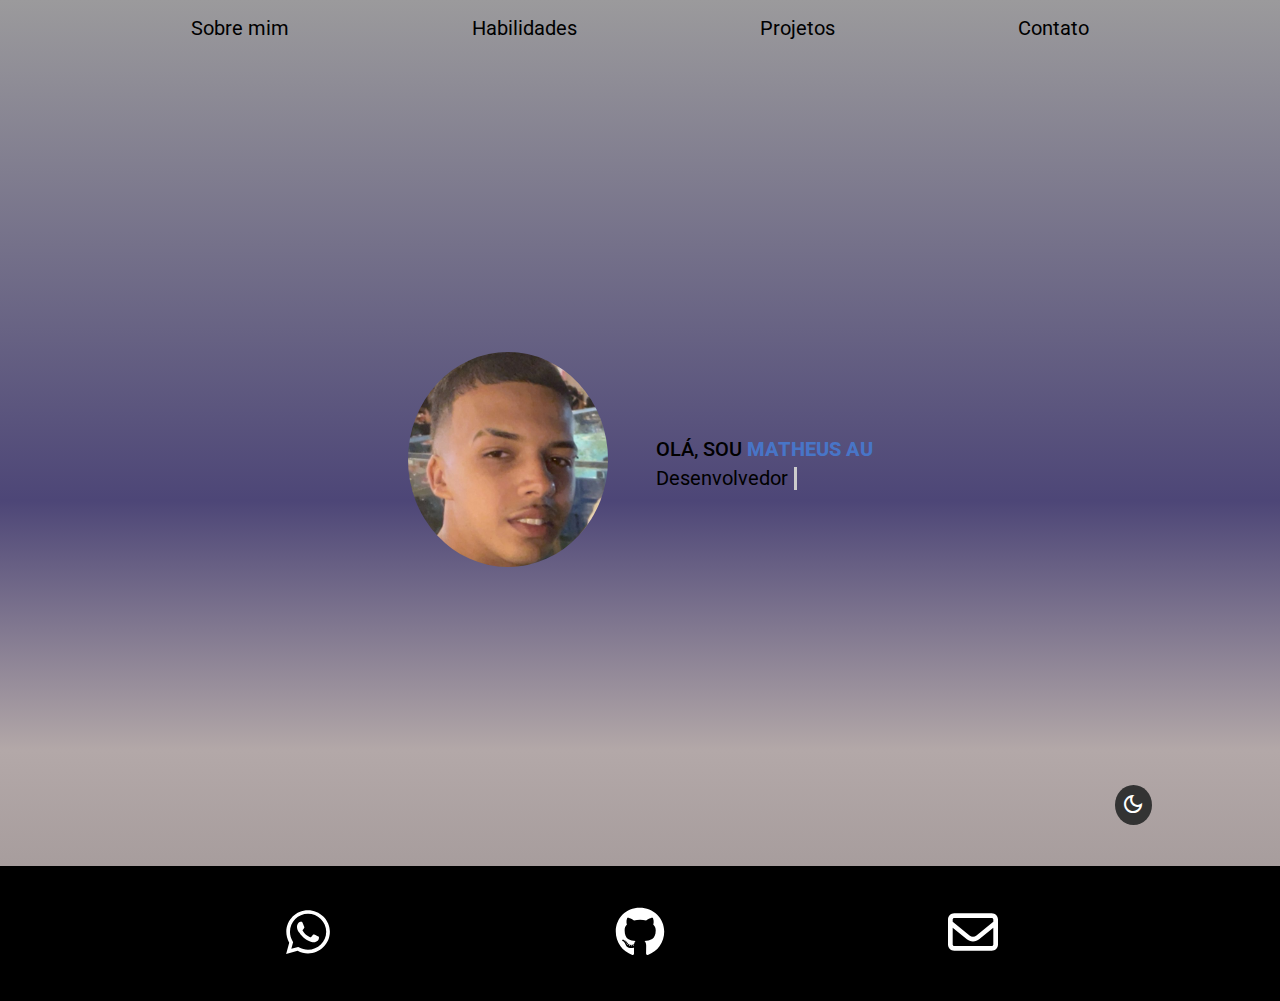
<file: index.html>
<!DOCTYPE html>
<html lang="en">

<head>
    <meta charset="UTF-8">
    <meta name="viewport" content="width=device-width, initial-scale=1.0">
    <link rel="stylesheet" href="css/main.css">
    <link rel="stylesheet" href="css/index.css">
    <link rel="stylesheet"
        href="https://fonts.googleapis.com/css2?family=Material+Symbols+Outlined:opsz,wght,FILL,GRAD@24,400,0,0" />
    <title>Página Inicial</title>
</head>

<body>
    <header>
        <ul>
            <li><a href="sobreMim.html">Sobre mim</a></li>
            <li><a href="habilidades.html">Habilidades</a></li>
            <li><a href="projetos.html">Projetos</a></li>
            <li><a href="contato.html">Contato</a></li>
        </ul>
    </header>
    <main>
        <div>
            <div id="div-imagem">
                <img src="imagens/matheus.jpg">
            </div>
            <div>
                <h1>OLÁ, SOU <span id="typing">MATHEUS AUGUSTO</span></h1>
                <h2>Desenvolvedor <span id="texto-digitar-2"></span><span id="cursor">&nbsp</span></h2>
            </div>
        </div>
        <button onclick="DarkMode()" id="dark-button">
            <span class="material-symbols-outlined" id="Dark-Span">
                dark_mode
            </span>
        </button>
    </main>
    <footer>
        <ul>
            <li>
                <a href="https://api.whatsapp.com/send?phone=5531982397628">
                    <svg xmlns="http://www.w3.org/2000/svg"
                        viewBox="0 0 448 512"><!--!Font Awesome Free 6.6.0 by @fontawesome - https://fontawesome.com License - https://fontawesome.com/license/free Copyright 2024 Fonticons, Inc.-->
                        <path
                            d="M380.9 97.1C339 55.1 283.2 32 223.9 32c-122.4 0-222 99.6-222 222 0 39.1 10.2 77.3 29.6 111L0 480l117.7-30.9c32.4 17.7 68.9 27 106.1 27h.1c122.3 0 224.1-99.6 224.1-222 0-59.3-25.2-115-67.1-157zm-157 341.6c-33.2 0-65.7-8.9-94-25.7l-6.7-4-69.8 18.3L72 359.2l-4.4-7c-18.5-29.4-28.2-63.3-28.2-98.2 0-101.7 82.8-184.5 184.6-184.5 49.3 0 95.6 19.2 130.4 54.1 34.8 34.9 56.2 81.2 56.1 130.5 0 101.8-84.9 184.6-186.6 184.6zm101.2-138.2c-5.5-2.8-32.8-16.2-37.9-18-5.1-1.9-8.8-2.8-12.5 2.8-3.7 5.6-14.3 18-17.6 21.8-3.2 3.7-6.5 4.2-12 1.4-32.6-16.3-54-29.1-75.5-66-5.7-9.8 5.7-9.1 16.3-30.3 1.8-3.7 .9-6.9-.5-9.7-1.4-2.8-12.5-30.1-17.1-41.2-4.5-10.8-9.1-9.3-12.5-9.5-3.2-.2-6.9-.2-10.6-.2-3.7 0-9.7 1.4-14.8 6.9-5.1 5.6-19.4 19-19.4 46.3 0 27.3 19.9 53.7 22.6 57.4 2.8 3.7 39.1 59.7 94.8 83.8 35.2 15.2 49 16.5 66.6 13.9 10.7-1.6 32.8-13.4 37.4-26.4 4.6-13 4.6-24.1 3.2-26.4-1.3-2.5-5-3.9-10.5-6.6z" />
                    </svg>
                </a>
            </li>
            <li>
                <a href="https://github.com/miquelao7">
                    <svg xmlns="http://www.w3.org/2000/svg"
                        viewBox="0 0 496 512"><!--!Font Awesome Free 6.6.0 by @fontawesome - https://fontawesome.com License - https://fontawesome.com/license/free Copyright 2024 Fonticons, Inc.-->
                        <path
                            d="M165.9 397.4c0 2-2.3 3.6-5.2 3.6-3.3 .3-5.6-1.3-5.6-3.6 0-2 2.3-3.6 5.2-3.6 3-.3 5.6 1.3 5.6 3.6zm-31.1-4.5c-.7 2 1.3 4.3 4.3 4.9 2.6 1 5.6 0 6.2-2s-1.3-4.3-4.3-5.2c-2.6-.7-5.5 .3-6.2 2.3zm44.2-1.7c-2.9 .7-4.9 2.6-4.6 4.9 .3 2 2.9 3.3 5.9 2.6 2.9-.7 4.9-2.6 4.6-4.6-.3-1.9-3-3.2-5.9-2.9zM244.8 8C106.1 8 0 113.3 0 252c0 110.9 69.8 205.8 169.5 239.2 12.8 2.3 17.3-5.6 17.3-12.1 0-6.2-.3-40.4-.3-61.4 0 0-70 15-84.7-29.8 0 0-11.4-29.1-27.8-36.6 0 0-22.9-15.7 1.6-15.4 0 0 24.9 2 38.6 25.8 21.9 38.6 58.6 27.5 72.9 20.9 2.3-16 8.8-27.1 16-33.7-55.9-6.2-112.3-14.3-112.3-110.5 0-27.5 7.6-41.3 23.6-58.9-2.6-6.5-11.1-33.3 2.6-67.9 20.9-6.5 69 27 69 27 20-5.6 41.5-8.5 62.8-8.5s42.8 2.9 62.8 8.5c0 0 48.1-33.6 69-27 13.7 34.7 5.2 61.4 2.6 67.9 16 17.7 25.8 31.5 25.8 58.9 0 96.5-58.9 104.2-114.8 110.5 9.2 7.9 17 22.9 17 46.4 0 33.7-.3 75.4-.3 83.6 0 6.5 4.6 14.4 17.3 12.1C428.2 457.8 496 362.9 496 252 496 113.3 383.5 8 244.8 8zM97.2 352.9c-1.3 1-1 3.3 .7 5.2 1.6 1.6 3.9 2.3 5.2 1 1.3-1 1-3.3-.7-5.2-1.6-1.6-3.9-2.3-5.2-1zm-10.8-8.1c-.7 1.3 .3 2.9 2.3 3.9 1.6 1 3.6 .7 4.3-.7 .7-1.3-.3-2.9-2.3-3.9-2-.6-3.6-.3-4.3 .7zm32.4 35.6c-1.6 1.3-1 4.3 1.3 6.2 2.3 2.3 5.2 2.6 6.5 1 1.3-1.3 .7-4.3-1.3-6.2-2.2-2.3-5.2-2.6-6.5-1zm-11.4-14.7c-1.6 1-1.6 3.6 0 5.9 1.6 2.3 4.3 3.3 5.6 2.3 1.6-1.3 1.6-3.9 0-6.2-1.4-2.3-4-3.3-5.6-2z" />
                    </svg>
                </a>
            </li>
            <li>
                <a href="mailto:matheusamalves@icloud.com">
                    <svg xmlns="http://www.w3.org/2000/svg"
                        viewBox="0 0 512 512"><!--!Font Awesome Free 6.6.0 by @fontawesome - https://fontawesome.com License - https://fontawesome.com/license/free Copyright 2024 Fonticons, Inc.-->
                        <path
                            d="M64 112c-8.8 0-16 7.2-16 16l0 22.1L220.5 291.7c20.7 17 50.4 17 71.1 0L464 150.1l0-22.1c0-8.8-7.2-16-16-16L64 112zM48 212.2L48 384c0 8.8 7.2 16 16 16l384 0c8.8 0 16-7.2 16-16l0-171.8L322 328.8c-38.4 31.5-93.7 31.5-132 0L48 212.2zM0 128C0 92.7 28.7 64 64 64l384 0c35.3 0 64 28.7 64 64l0 256c0 35.3-28.7 64-64 64L64 448c-35.3 0-64-28.7-64-64L0 128z" />
                    </svg>
                </a>
            </li>
        </ul>
    </footer>
    <script src="script.js"></script>
</body>

</html>
</file>
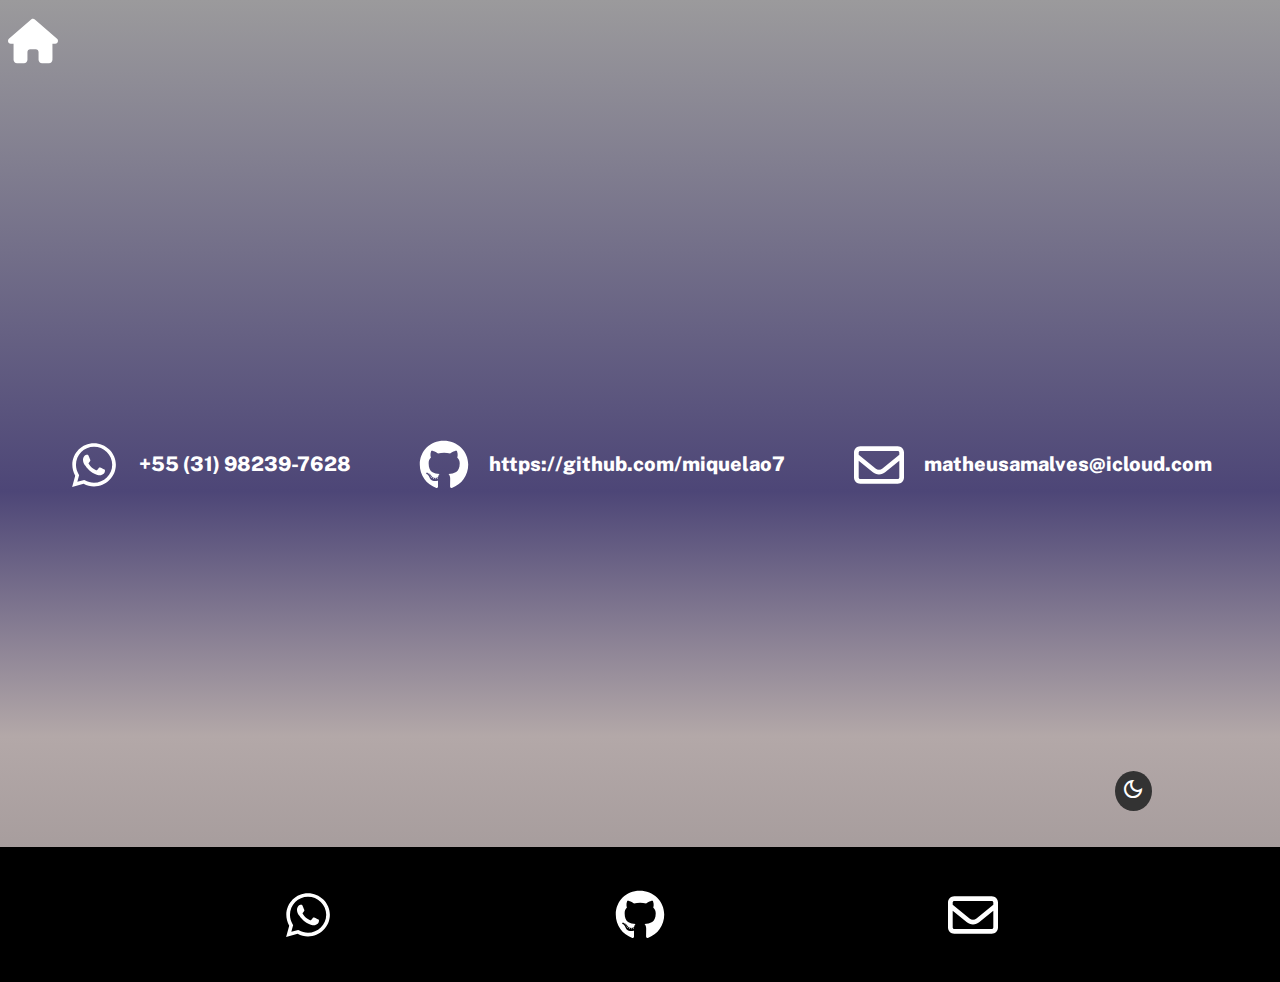
<file: contato.html>
<!DOCTYPE html>
<html lang="en">

<head>
    <meta charset="UTF-8">
    <meta name="viewport" content="width=device-width, initial-scale=1.0">
    <link rel="stylesheet" href="css/main.css">
    <link rel="stylesheet" href="css/contato.css">
    <link rel="stylesheet"
    href="https://fonts.googleapis.com/css2?family=Material+Symbols+Outlined:opsz,wght,FILL,GRAD@24,400,0,0" />
    <title>Contatos</title>
</head>

<body>
    <header>
        <a href="index.html">
            <svg xmlns="http://www.w3.org/2000/svg"
                viewBox="0 0 576 512"><!--!Font Awesome Free 6.6.0 by @fontawesome - https://fontawesome.com License - https://fontawesome.com/license/free Copyright 2024 Fonticons, Inc.-->
                <path
                    d="M575.8 255.5c0 18-15 32.1-32 32.1l-32 0 .7 160.2c0 2.7-.2 5.4-.5 8.1l0 16.2c0 22.1-17.9 40-40 40l-16 0c-1.1 0-2.2 0-3.3-.1c-1.4 .1-2.8 .1-4.2 .1L416 512l-24 0c-22.1 0-40-17.9-40-40l0-24 0-64c0-17.7-14.3-32-32-32l-64 0c-17.7 0-32 14.3-32 32l0 64 0 24c0 22.1-17.9 40-40 40l-24 0-31.9 0c-1.5 0-3-.1-4.5-.2c-1.2 .1-2.4 .2-3.6 .2l-16 0c-22.1 0-40-17.9-40-40l0-112c0-.9 0-1.9 .1-2.8l0-69.7-32 0c-18 0-32-14-32-32.1c0-9 3-17 10-24L266.4 8c7-7 15-8 22-8s15 2 21 7L564.8 231.5c8 7 12 15 11 24z" />
            </svg>
        </a>
    </header>
    <main>
        <ul>
            <li>
                <a href="https://api.whatsapp.com/send?phone=5531982397628">
                    <svg xmlns="http://www.w3.org/2000/svg"
                        viewBox="0 0 448 512"><!--!Font Awesome Free 6.6.0 by @fontawesome - https://fontawesome.com License - https://fontawesome.com/license/free Copyright 2024 Fonticons, Inc.-->
                        <path
                            d="M380.9 97.1C339 55.1 283.2 32 223.9 32c-122.4 0-222 99.6-222 222 0 39.1 10.2 77.3 29.6 111L0 480l117.7-30.9c32.4 17.7 68.9 27 106.1 27h.1c122.3 0 224.1-99.6 224.1-222 0-59.3-25.2-115-67.1-157zm-157 341.6c-33.2 0-65.7-8.9-94-25.7l-6.7-4-69.8 18.3L72 359.2l-4.4-7c-18.5-29.4-28.2-63.3-28.2-98.2 0-101.7 82.8-184.5 184.6-184.5 49.3 0 95.6 19.2 130.4 54.1 34.8 34.9 56.2 81.2 56.1 130.5 0 101.8-84.9 184.6-186.6 184.6zm101.2-138.2c-5.5-2.8-32.8-16.2-37.9-18-5.1-1.9-8.8-2.8-12.5 2.8-3.7 5.6-14.3 18-17.6 21.8-3.2 3.7-6.5 4.2-12 1.4-32.6-16.3-54-29.1-75.5-66-5.7-9.8 5.7-9.1 16.3-30.3 1.8-3.7 .9-6.9-.5-9.7-1.4-2.8-12.5-30.1-17.1-41.2-4.5-10.8-9.1-9.3-12.5-9.5-3.2-.2-6.9-.2-10.6-.2-3.7 0-9.7 1.4-14.8 6.9-5.1 5.6-19.4 19-19.4 46.3 0 27.3 19.9 53.7 22.6 57.4 2.8 3.7 39.1 59.7 94.8 83.8 35.2 15.2 49 16.5 66.6 13.9 10.7-1.6 32.8-13.4 37.4-26.4 4.6-13 4.6-24.1 3.2-26.4-1.3-2.5-5-3.9-10.5-6.6z" />
                    </svg>
                    <span>+55 (31) 98239-7628</span>
                </a>
            </li>
            <li>
                <a href="https://github.com/miquelao7">
                    <svg xmlns="http://www.w3.org/2000/svg"
                        viewBox="0 0 496 512"><!--!Font Awesome Free 6.6.0 by @fontawesome - https://fontawesome.com License - https://fontawesome.com/license/free Copyright 2024 Fonticons, Inc.-->
                        <path
                            d="M165.9 397.4c0 2-2.3 3.6-5.2 3.6-3.3 .3-5.6-1.3-5.6-3.6 0-2 2.3-3.6 5.2-3.6 3-.3 5.6 1.3 5.6 3.6zm-31.1-4.5c-.7 2 1.3 4.3 4.3 4.9 2.6 1 5.6 0 6.2-2s-1.3-4.3-4.3-5.2c-2.6-.7-5.5 .3-6.2 2.3zm44.2-1.7c-2.9 .7-4.9 2.6-4.6 4.9 .3 2 2.9 3.3 5.9 2.6 2.9-.7 4.9-2.6 4.6-4.6-.3-1.9-3-3.2-5.9-2.9zM244.8 8C106.1 8 0 113.3 0 252c0 110.9 69.8 205.8 169.5 239.2 12.8 2.3 17.3-5.6 17.3-12.1 0-6.2-.3-40.4-.3-61.4 0 0-70 15-84.7-29.8 0 0-11.4-29.1-27.8-36.6 0 0-22.9-15.7 1.6-15.4 0 0 24.9 2 38.6 25.8 21.9 38.6 58.6 27.5 72.9 20.9 2.3-16 8.8-27.1 16-33.7-55.9-6.2-112.3-14.3-112.3-110.5 0-27.5 7.6-41.3 23.6-58.9-2.6-6.5-11.1-33.3 2.6-67.9 20.9-6.5 69 27 69 27 20-5.6 41.5-8.5 62.8-8.5s42.8 2.9 62.8 8.5c0 0 48.1-33.6 69-27 13.7 34.7 5.2 61.4 2.6 67.9 16 17.7 25.8 31.5 25.8 58.9 0 96.5-58.9 104.2-114.8 110.5 9.2 7.9 17 22.9 17 46.4 0 33.7-.3 75.4-.3 83.6 0 6.5 4.6 14.4 17.3 12.1C428.2 457.8 496 362.9 496 252 496 113.3 383.5 8 244.8 8zM97.2 352.9c-1.3 1-1 3.3 .7 5.2 1.6 1.6 3.9 2.3 5.2 1 1.3-1 1-3.3-.7-5.2-1.6-1.6-3.9-2.3-5.2-1zm-10.8-8.1c-.7 1.3 .3 2.9 2.3 3.9 1.6 1 3.6 .7 4.3-.7 .7-1.3-.3-2.9-2.3-3.9-2-.6-3.6-.3-4.3 .7zm32.4 35.6c-1.6 1.3-1 4.3 1.3 6.2 2.3 2.3 5.2 2.6 6.5 1 1.3-1.3 .7-4.3-1.3-6.2-2.2-2.3-5.2-2.6-6.5-1zm-11.4-14.7c-1.6 1-1.6 3.6 0 5.9 1.6 2.3 4.3 3.3 5.6 2.3 1.6-1.3 1.6-3.9 0-6.2-1.4-2.3-4-3.3-5.6-2z" />
                    </svg>
                    <span>https://github.com/miquelao7</span>
                </a>
            </li>
            <li>
                <a href="mailto:matheusamalves@icloud.com">
                    <svg xmlns="http://www.w3.org/2000/svg"
                        viewBox="0 0 512 512"><!--!Font Awesome Free 6.6.0 by @fontawesome - https://fontawesome.com License - https://fontawesome.com/license/free Copyright 2024 Fonticons, Inc.-->
                        <path
                            d="M64 112c-8.8 0-16 7.2-16 16l0 22.1L220.5 291.7c20.7 17 50.4 17 71.1 0L464 150.1l0-22.1c0-8.8-7.2-16-16-16L64 112zM48 212.2L48 384c0 8.8 7.2 16 16 16l384 0c8.8 0 16-7.2 16-16l0-171.8L322 328.8c-38.4 31.5-93.7 31.5-132 0L48 212.2zM0 128C0 92.7 28.7 64 64 64l384 0c35.3 0 64 28.7 64 64l0 256c0 35.3-28.7 64-64 64L64 448c-35.3 0-64-28.7-64-64L0 128z" />
                    </svg>
                    <span>matheusamalves@icloud.com</span>
                </a>
            </li>
        </ul>
        <button onclick="DarkMode()" id="dark-button">
            <span class="material-symbols-outlined" id="Dark-Span">
                dark_mode
            </span>
        </button>
    </main>
    <footer>
        <ul>
            <li>
                <a href="https://api.whatsapp.com/send?phone=5531982397628">
                    <svg xmlns="http://www.w3.org/2000/svg"
                        viewBox="0 0 448 512"><!--!Font Awesome Free 6.6.0 by @fontawesome - https://fontawesome.com License - https://fontawesome.com/license/free Copyright 2024 Fonticons, Inc.-->
                        <path
                            d="M380.9 97.1C339 55.1 283.2 32 223.9 32c-122.4 0-222 99.6-222 222 0 39.1 10.2 77.3 29.6 111L0 480l117.7-30.9c32.4 17.7 68.9 27 106.1 27h.1c122.3 0 224.1-99.6 224.1-222 0-59.3-25.2-115-67.1-157zm-157 341.6c-33.2 0-65.7-8.9-94-25.7l-6.7-4-69.8 18.3L72 359.2l-4.4-7c-18.5-29.4-28.2-63.3-28.2-98.2 0-101.7 82.8-184.5 184.6-184.5 49.3 0 95.6 19.2 130.4 54.1 34.8 34.9 56.2 81.2 56.1 130.5 0 101.8-84.9 184.6-186.6 184.6zm101.2-138.2c-5.5-2.8-32.8-16.2-37.9-18-5.1-1.9-8.8-2.8-12.5 2.8-3.7 5.6-14.3 18-17.6 21.8-3.2 3.7-6.5 4.2-12 1.4-32.6-16.3-54-29.1-75.5-66-5.7-9.8 5.7-9.1 16.3-30.3 1.8-3.7 .9-6.9-.5-9.7-1.4-2.8-12.5-30.1-17.1-41.2-4.5-10.8-9.1-9.3-12.5-9.5-3.2-.2-6.9-.2-10.6-.2-3.7 0-9.7 1.4-14.8 6.9-5.1 5.6-19.4 19-19.4 46.3 0 27.3 19.9 53.7 22.6 57.4 2.8 3.7 39.1 59.7 94.8 83.8 35.2 15.2 49 16.5 66.6 13.9 10.7-1.6 32.8-13.4 37.4-26.4 4.6-13 4.6-24.1 3.2-26.4-1.3-2.5-5-3.9-10.5-6.6z" />
                    </svg>
                </a>
            </li>
            <li>
                <a href="https://github.com/miquelao7">
                    <svg xmlns="http://www.w3.org/2000/svg"
                        viewBox="0 0 496 512"><!--!Font Awesome Free 6.6.0 by @fontawesome - https://fontawesome.com License - https://fontawesome.com/license/free Copyright 2024 Fonticons, Inc.-->
                        <path
                            d="M165.9 397.4c0 2-2.3 3.6-5.2 3.6-3.3 .3-5.6-1.3-5.6-3.6 0-2 2.3-3.6 5.2-3.6 3-.3 5.6 1.3 5.6 3.6zm-31.1-4.5c-.7 2 1.3 4.3 4.3 4.9 2.6 1 5.6 0 6.2-2s-1.3-4.3-4.3-5.2c-2.6-.7-5.5 .3-6.2 2.3zm44.2-1.7c-2.9 .7-4.9 2.6-4.6 4.9 .3 2 2.9 3.3 5.9 2.6 2.9-.7 4.9-2.6 4.6-4.6-.3-1.9-3-3.2-5.9-2.9zM244.8 8C106.1 8 0 113.3 0 252c0 110.9 69.8 205.8 169.5 239.2 12.8 2.3 17.3-5.6 17.3-12.1 0-6.2-.3-40.4-.3-61.4 0 0-70 15-84.7-29.8 0 0-11.4-29.1-27.8-36.6 0 0-22.9-15.7 1.6-15.4 0 0 24.9 2 38.6 25.8 21.9 38.6 58.6 27.5 72.9 20.9 2.3-16 8.8-27.1 16-33.7-55.9-6.2-112.3-14.3-112.3-110.5 0-27.5 7.6-41.3 23.6-58.9-2.6-6.5-11.1-33.3 2.6-67.9 20.9-6.5 69 27 69 27 20-5.6 41.5-8.5 62.8-8.5s42.8 2.9 62.8 8.5c0 0 48.1-33.6 69-27 13.7 34.7 5.2 61.4 2.6 67.9 16 17.7 25.8 31.5 25.8 58.9 0 96.5-58.9 104.2-114.8 110.5 9.2 7.9 17 22.9 17 46.4 0 33.7-.3 75.4-.3 83.6 0 6.5 4.6 14.4 17.3 12.1C428.2 457.8 496 362.9 496 252 496 113.3 383.5 8 244.8 8zM97.2 352.9c-1.3 1-1 3.3 .7 5.2 1.6 1.6 3.9 2.3 5.2 1 1.3-1 1-3.3-.7-5.2-1.6-1.6-3.9-2.3-5.2-1zm-10.8-8.1c-.7 1.3 .3 2.9 2.3 3.9 1.6 1 3.6 .7 4.3-.7 .7-1.3-.3-2.9-2.3-3.9-2-.6-3.6-.3-4.3 .7zm32.4 35.6c-1.6 1.3-1 4.3 1.3 6.2 2.3 2.3 5.2 2.6 6.5 1 1.3-1.3 .7-4.3-1.3-6.2-2.2-2.3-5.2-2.6-6.5-1zm-11.4-14.7c-1.6 1-1.6 3.6 0 5.9 1.6 2.3 4.3 3.3 5.6 2.3 1.6-1.3 1.6-3.9 0-6.2-1.4-2.3-4-3.3-5.6-2z" />
                    </svg>
                </a>
            </li>
            <li>
                <a href="mailto:matheusamalves@icloud.com">
                    <svg xmlns="http://www.w3.org/2000/svg"
                        viewBox="0 0 512 512"><!--!Font Awesome Free 6.6.0 by @fontawesome - https://fontawesome.com License - https://fontawesome.com/license/free Copyright 2024 Fonticons, Inc.-->
                        <path
                            d="M64 112c-8.8 0-16 7.2-16 16l0 22.1L220.5 291.7c20.7 17 50.4 17 71.1 0L464 150.1l0-22.1c0-8.8-7.2-16-16-16L64 112zM48 212.2L48 384c0 8.8 7.2 16 16 16l384 0c8.8 0 16-7.2 16-16l0-171.8L322 328.8c-38.4 31.5-93.7 31.5-132 0L48 212.2zM0 128C0 92.7 28.7 64 64 64l384 0c35.3 0 64 28.7 64 64l0 256c0 35.3-28.7 64-64 64L64 448c-35.3 0-64-28.7-64-64L0 128z" />
                    </svg>
                </a>
            </li>
        </ul>
    </footer>
    <script src="script.js"></script>
</body>

</html>
</file>
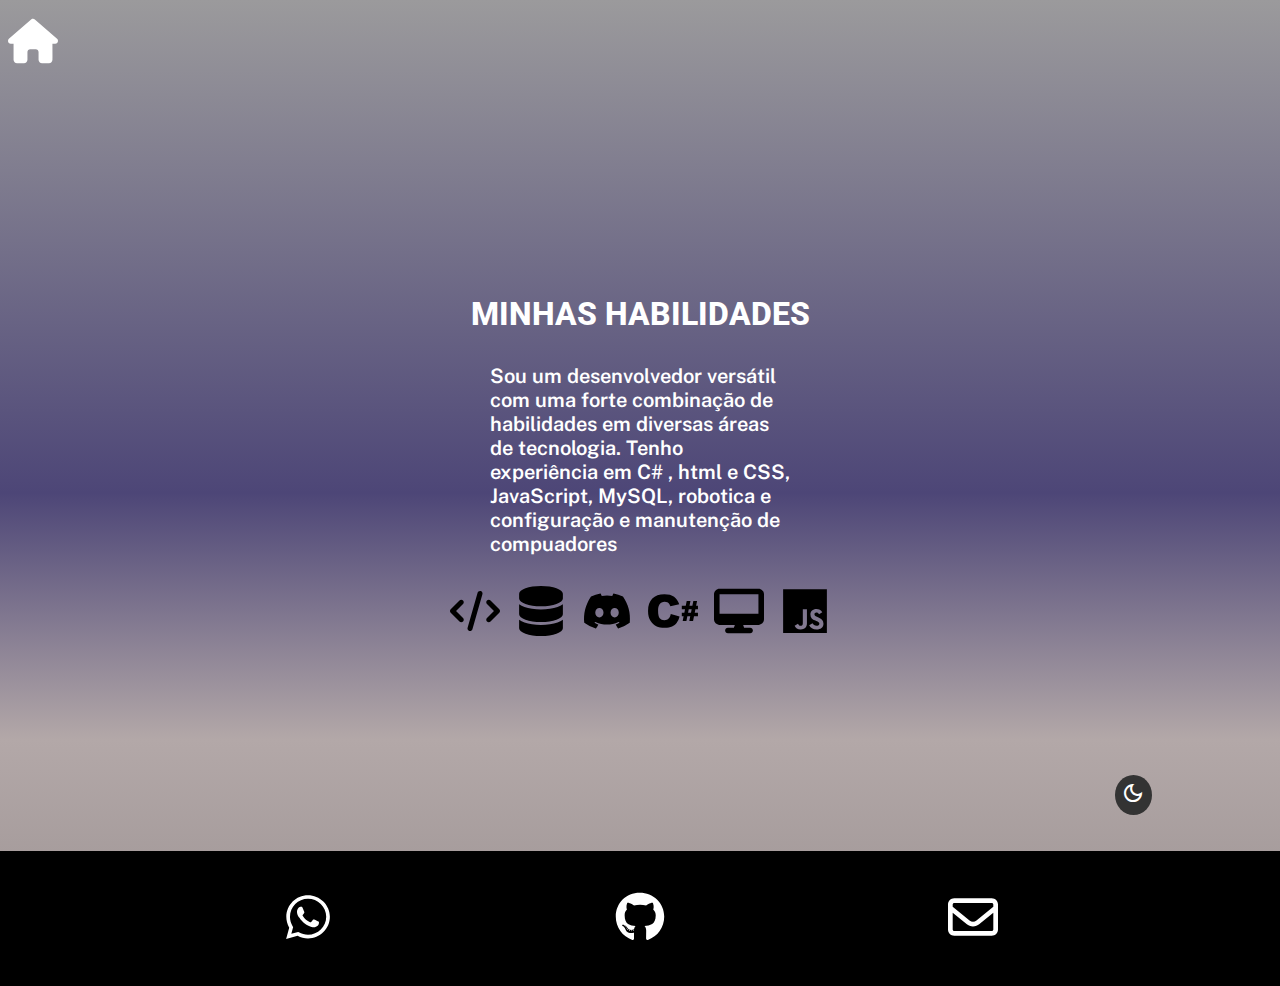
<file: habilidades.html>
<!DOCTYPE html>
<html lang="en">

<head>
    <meta charset="UTF-8">
    <meta name="viewport" content="width=device-width, initial-scale=1.0">
    <link rel="stylesheet" href="css/main.css">
    <link rel="stylesheet" href="css/habilidades.css">
    <link rel="stylesheet"
    href="https://fonts.googleapis.com/css2?family=Material+Symbols+Outlined:opsz,wght,FILL,GRAD@24,400,0,0" />
    <title>Habilidades</title>
</head>

<body>
    <header>
        <a href="index.html">
            <svg xmlns="http://www.w3.org/2000/svg"
                viewBox="0 0 576 512"><!--!Font Awesome Free 6.6.0 by @fontawesome - https://fontawesome.com License - https://fontawesome.com/license/free Copyright 2024 Fonticons, Inc.-->
                <path
                    d="M575.8 255.5c0 18-15 32.1-32 32.1l-32 0 .7 160.2c0 2.7-.2 5.4-.5 8.1l0 16.2c0 22.1-17.9 40-40 40l-16 0c-1.1 0-2.2 0-3.3-.1c-1.4 .1-2.8 .1-4.2 .1L416 512l-24 0c-22.1 0-40-17.9-40-40l0-24 0-64c0-17.7-14.3-32-32-32l-64 0c-17.7 0-32 14.3-32 32l0 64 0 24c0 22.1-17.9 40-40 40l-24 0-31.9 0c-1.5 0-3-.1-4.5-.2c-1.2 .1-2.4 .2-3.6 .2l-16 0c-22.1 0-40-17.9-40-40l0-112c0-.9 0-1.9 .1-2.8l0-69.7-32 0c-18 0-32-14-32-32.1c0-9 3-17 10-24L266.4 8c7-7 15-8 22-8s15 2 21 7L564.8 231.5c8 7 12 15 11 24z" />
            </svg>
        </a>
    </header>
    <main>
        <div>
            <h1>MINHAS HABILIDADES</h1>
            <p>
                Sou um desenvolvedor versátil com uma forte combinação de habilidades em diversas áreas de tecnologia.
                Tenho experiência em C# , html e CSS, JavaScript, MySQL, robotica e configuração e manutenção de
                compuadores
            </p>
            <ul id="habilidades">
                <li>
                    <svg xmlns="http://www.w3.org/2000/svg"
                        viewBox="0 0 640 512"><!--!Font Awesome Free 6.6.0 by @fontawesome - https://fontawesome.com License - https://fontawesome.com/license/free Copyright 2024 Fonticons, Inc.-->
                        <path
                            d="M392.8 1.2c-17-4.9-34.7 5-39.6 22l-128 448c-4.9 17 5 34.7 22 39.6s34.7-5 39.6-22l128-448c4.9-17-5-34.7-22-39.6zm80.6 120.1c-12.5 12.5-12.5 32.8 0 45.3L562.7 256l-89.4 89.4c-12.5 12.5-12.5 32.8 0 45.3s32.8 12.5 45.3 0l112-112c12.5-12.5 12.5-32.8 0-45.3l-112-112c-12.5-12.5-32.8-12.5-45.3 0zm-306.7 0c-12.5-12.5-32.8-12.5-45.3 0l-112 112c-12.5 12.5-12.5 32.8 0 45.3l112 112c12.5 12.5 32.8 12.5 45.3 0s12.5-32.8 0-45.3L77.3 256l89.4-89.4c12.5-12.5 12.5-32.8 0-45.3z" />
                    </svg>
                </li>
                <li>
                    <svg xmlns="http://www.w3.org/2000/svg"
                        viewBox="0 0 448 512"><!--!Font Awesome Free 6.6.0 by @fontawesome - https://fontawesome.com License - https://fontawesome.com/license/free Copyright 2024 Fonticons, Inc.-->
                        <path
                            d="M448 80l0 48c0 44.2-100.3 80-224 80S0 172.2 0 128L0 80C0 35.8 100.3 0 224 0S448 35.8 448 80zM393.2 214.7c20.8-7.4 39.9-16.9 54.8-28.6L448 288c0 44.2-100.3 80-224 80S0 332.2 0 288L0 186.1c14.9 11.8 34 21.2 54.8 28.6C99.7 230.7 159.5 240 224 240s124.3-9.3 169.2-25.3zM0 346.1c14.9 11.8 34 21.2 54.8 28.6C99.7 390.7 159.5 400 224 400s124.3-9.3 169.2-25.3c20.8-7.4 39.9-16.9 54.8-28.6l0 85.9c0 44.2-100.3 80-224 80S0 476.2 0 432l0-85.9z" />
                    </svg>
                </li>
                <li>
                    <svg xmlns="http://www.w3.org/2000/svg"
                        viewBox="0 0 640 512"><!--!Font Awesome Free 6.6.0 by @fontawesome - https://fontawesome.com License - https://fontawesome.com/license/free Copyright 2024 Fonticons, Inc.-->
                        <path
                            d="M524.5 69.8a1.5 1.5 0 0 0 -.8-.7A485.1 485.1 0 0 0 404.1 32a1.8 1.8 0 0 0 -1.9 .9 337.5 337.5 0 0 0 -14.9 30.6 447.8 447.8 0 0 0 -134.4 0 309.5 309.5 0 0 0 -15.1-30.6 1.9 1.9 0 0 0 -1.9-.9A483.7 483.7 0 0 0 116.1 69.1a1.7 1.7 0 0 0 -.8 .7C39.1 183.7 18.2 294.7 28.4 404.4a2 2 0 0 0 .8 1.4A487.7 487.7 0 0 0 176 479.9a1.9 1.9 0 0 0 2.1-.7A348.2 348.2 0 0 0 208.1 430.4a1.9 1.9 0 0 0 -1-2.6 321.2 321.2 0 0 1 -45.9-21.9 1.9 1.9 0 0 1 -.2-3.1c3.1-2.3 6.2-4.7 9.1-7.1a1.8 1.8 0 0 1 1.9-.3c96.2 43.9 200.4 43.9 295.5 0a1.8 1.8 0 0 1 1.9 .2c2.9 2.4 6 4.9 9.1 7.2a1.9 1.9 0 0 1 -.2 3.1 301.4 301.4 0 0 1 -45.9 21.8 1.9 1.9 0 0 0 -1 2.6 391.1 391.1 0 0 0 30 48.8 1.9 1.9 0 0 0 2.1 .7A486 486 0 0 0 610.7 405.7a1.9 1.9 0 0 0 .8-1.4C623.7 277.6 590.9 167.5 524.5 69.8zM222.5 337.6c-29 0-52.8-26.6-52.8-59.2S193.1 219.1 222.5 219.1c29.7 0 53.3 26.8 52.8 59.2C275.3 311 251.9 337.6 222.5 337.6zm195.4 0c-29 0-52.8-26.6-52.8-59.2S388.4 219.1 417.9 219.1c29.7 0 53.3 26.8 52.8 59.2C470.7 311 447.5 337.6 417.9 337.6z" />
                    </svg>
                </li>
                <li>
                    <img src="imagens/csharp-svgrepo-com.svg">
                </li>
                <li>
                    <svg xmlns="http://www.w3.org/2000/svg"
                        viewBox="0 0 576 512"><!--!Font Awesome Free 6.6.0 by @fontawesome - https://fontawesome.com License - https://fontawesome.com/license/free Copyright 2024 Fonticons, Inc.-->
                        <path
                            d="M64 0C28.7 0 0 28.7 0 64L0 352c0 35.3 28.7 64 64 64l176 0-10.7 32L160 448c-17.7 0-32 14.3-32 32s14.3 32 32 32l256 0c17.7 0 32-14.3 32-32s-14.3-32-32-32l-69.3 0L336 416l176 0c35.3 0 64-28.7 64-64l0-288c0-35.3-28.7-64-64-64L64 0zM512 64l0 224L64 288 64 64l448 0z" />
                    </svg>
                </li>
                <li>
                    <svg xmlns="http://www.w3.org/2000/svg"
                        viewBox="0 0 448 512"><!--!Font Awesome Free 6.6.0 by @fontawesome - https://fontawesome.com License - https://fontawesome.com/license/free Copyright 2024 Fonticons, Inc.-->
                        <path
                            d="M0 32v448h448V32H0zm243.8 349.4c0 43.6-25.6 63.5-62.9 63.5-33.7 0-53.2-17.4-63.2-38.5l34.3-20.7c6.6 11.7 12.6 21.6 27.1 21.6 13.8 0 22.6-5.4 22.6-26.5V237.7h42.1v143.7zm99.6 63.5c-39.1 0-64.4-18.6-76.7-43l34.3-19.8c9 14.7 20.8 25.6 41.5 25.6 17.4 0 28.6-8.7 28.6-20.8 0-14.4-11.4-19.5-30.7-28l-10.5-4.5c-30.4-12.9-50.5-29.2-50.5-63.5 0-31.6 24.1-55.6 61.6-55.6 26.8 0 46 9.3 59.8 33.7L368 290c-7.2-12.9-15-18-27.1-18-12.3 0-20.1 7.8-20.1 18 0 12.6 7.8 17.7 25.9 25.6l10.5 4.5c35.8 15.3 55.9 31 55.9 66.2 0 37.8-29.8 58.6-69.7 58.6z" />
                    </svg>
                </li>
            </ul>
        </div>
        <button onclick="DarkMode()" id="dark-button">
            <span class="material-symbols-outlined" id="Dark-Span">
                dark_mode
            </span>
        </button>
    </main>
    <footer>
        <ul>
            <li>
                <a href="https://api.whatsapp.com/send?phone=5531982397628">
                    <svg xmlns="http://www.w3.org/2000/svg"
                        viewBox="0 0 448 512"><!--!Font Awesome Free 6.6.0 by @fontawesome - https://fontawesome.com License - https://fontawesome.com/license/free Copyright 2024 Fonticons, Inc.-->
                        <path
                            d="M380.9 97.1C339 55.1 283.2 32 223.9 32c-122.4 0-222 99.6-222 222 0 39.1 10.2 77.3 29.6 111L0 480l117.7-30.9c32.4 17.7 68.9 27 106.1 27h.1c122.3 0 224.1-99.6 224.1-222 0-59.3-25.2-115-67.1-157zm-157 341.6c-33.2 0-65.7-8.9-94-25.7l-6.7-4-69.8 18.3L72 359.2l-4.4-7c-18.5-29.4-28.2-63.3-28.2-98.2 0-101.7 82.8-184.5 184.6-184.5 49.3 0 95.6 19.2 130.4 54.1 34.8 34.9 56.2 81.2 56.1 130.5 0 101.8-84.9 184.6-186.6 184.6zm101.2-138.2c-5.5-2.8-32.8-16.2-37.9-18-5.1-1.9-8.8-2.8-12.5 2.8-3.7 5.6-14.3 18-17.6 21.8-3.2 3.7-6.5 4.2-12 1.4-32.6-16.3-54-29.1-75.5-66-5.7-9.8 5.7-9.1 16.3-30.3 1.8-3.7 .9-6.9-.5-9.7-1.4-2.8-12.5-30.1-17.1-41.2-4.5-10.8-9.1-9.3-12.5-9.5-3.2-.2-6.9-.2-10.6-.2-3.7 0-9.7 1.4-14.8 6.9-5.1 5.6-19.4 19-19.4 46.3 0 27.3 19.9 53.7 22.6 57.4 2.8 3.7 39.1 59.7 94.8 83.8 35.2 15.2 49 16.5 66.6 13.9 10.7-1.6 32.8-13.4 37.4-26.4 4.6-13 4.6-24.1 3.2-26.4-1.3-2.5-5-3.9-10.5-6.6z" />
                    </svg>
                </a>
            </li>
            <li>
                <a href="https://github.com/miquelao7">
                    <svg xmlns="http://www.w3.org/2000/svg"
                        viewBox="0 0 496 512"><!--!Font Awesome Free 6.6.0 by @fontawesome - https://fontawesome.com License - https://fontawesome.com/license/free Copyright 2024 Fonticons, Inc.-->
                        <path
                            d="M165.9 397.4c0 2-2.3 3.6-5.2 3.6-3.3 .3-5.6-1.3-5.6-3.6 0-2 2.3-3.6 5.2-3.6 3-.3 5.6 1.3 5.6 3.6zm-31.1-4.5c-.7 2 1.3 4.3 4.3 4.9 2.6 1 5.6 0 6.2-2s-1.3-4.3-4.3-5.2c-2.6-.7-5.5 .3-6.2 2.3zm44.2-1.7c-2.9 .7-4.9 2.6-4.6 4.9 .3 2 2.9 3.3 5.9 2.6 2.9-.7 4.9-2.6 4.6-4.6-.3-1.9-3-3.2-5.9-2.9zM244.8 8C106.1 8 0 113.3 0 252c0 110.9 69.8 205.8 169.5 239.2 12.8 2.3 17.3-5.6 17.3-12.1 0-6.2-.3-40.4-.3-61.4 0 0-70 15-84.7-29.8 0 0-11.4-29.1-27.8-36.6 0 0-22.9-15.7 1.6-15.4 0 0 24.9 2 38.6 25.8 21.9 38.6 58.6 27.5 72.9 20.9 2.3-16 8.8-27.1 16-33.7-55.9-6.2-112.3-14.3-112.3-110.5 0-27.5 7.6-41.3 23.6-58.9-2.6-6.5-11.1-33.3 2.6-67.9 20.9-6.5 69 27 69 27 20-5.6 41.5-8.5 62.8-8.5s42.8 2.9 62.8 8.5c0 0 48.1-33.6 69-27 13.7 34.7 5.2 61.4 2.6 67.9 16 17.7 25.8 31.5 25.8 58.9 0 96.5-58.9 104.2-114.8 110.5 9.2 7.9 17 22.9 17 46.4 0 33.7-.3 75.4-.3 83.6 0 6.5 4.6 14.4 17.3 12.1C428.2 457.8 496 362.9 496 252 496 113.3 383.5 8 244.8 8zM97.2 352.9c-1.3 1-1 3.3 .7 5.2 1.6 1.6 3.9 2.3 5.2 1 1.3-1 1-3.3-.7-5.2-1.6-1.6-3.9-2.3-5.2-1zm-10.8-8.1c-.7 1.3 .3 2.9 2.3 3.9 1.6 1 3.6 .7 4.3-.7 .7-1.3-.3-2.9-2.3-3.9-2-.6-3.6-.3-4.3 .7zm32.4 35.6c-1.6 1.3-1 4.3 1.3 6.2 2.3 2.3 5.2 2.6 6.5 1 1.3-1.3 .7-4.3-1.3-6.2-2.2-2.3-5.2-2.6-6.5-1zm-11.4-14.7c-1.6 1-1.6 3.6 0 5.9 1.6 2.3 4.3 3.3 5.6 2.3 1.6-1.3 1.6-3.9 0-6.2-1.4-2.3-4-3.3-5.6-2z" />
                    </svg>
                </a>
            </li>
            <li>
                <a href="mailto:matheusamalves@icloud.com">
                    <svg xmlns="http://www.w3.org/2000/svg"
                        viewBox="0 0 512 512"><!--!Font Awesome Free 6.6.0 by @fontawesome - https://fontawesome.com License - https://fontawesome.com/license/free Copyright 2024 Fonticons, Inc.-->
                        <path
                            d="M64 112c-8.8 0-16 7.2-16 16l0 22.1L220.5 291.7c20.7 17 50.4 17 71.1 0L464 150.1l0-22.1c0-8.8-7.2-16-16-16L64 112zM48 212.2L48 384c0 8.8 7.2 16 16 16l384 0c8.8 0 16-7.2 16-16l0-171.8L322 328.8c-38.4 31.5-93.7 31.5-132 0L48 212.2zM0 128C0 92.7 28.7 64 64 64l384 0c35.3 0 64 28.7 64 64l0 256c0 35.3-28.7 64-64 64L64 448c-35.3 0-64-28.7-64-64L0 128z" />
                    </svg>
                </a>
            </li>
        </ul>
    </footer>
    <script src="script.js"></script>
</body>

</html>
</file>
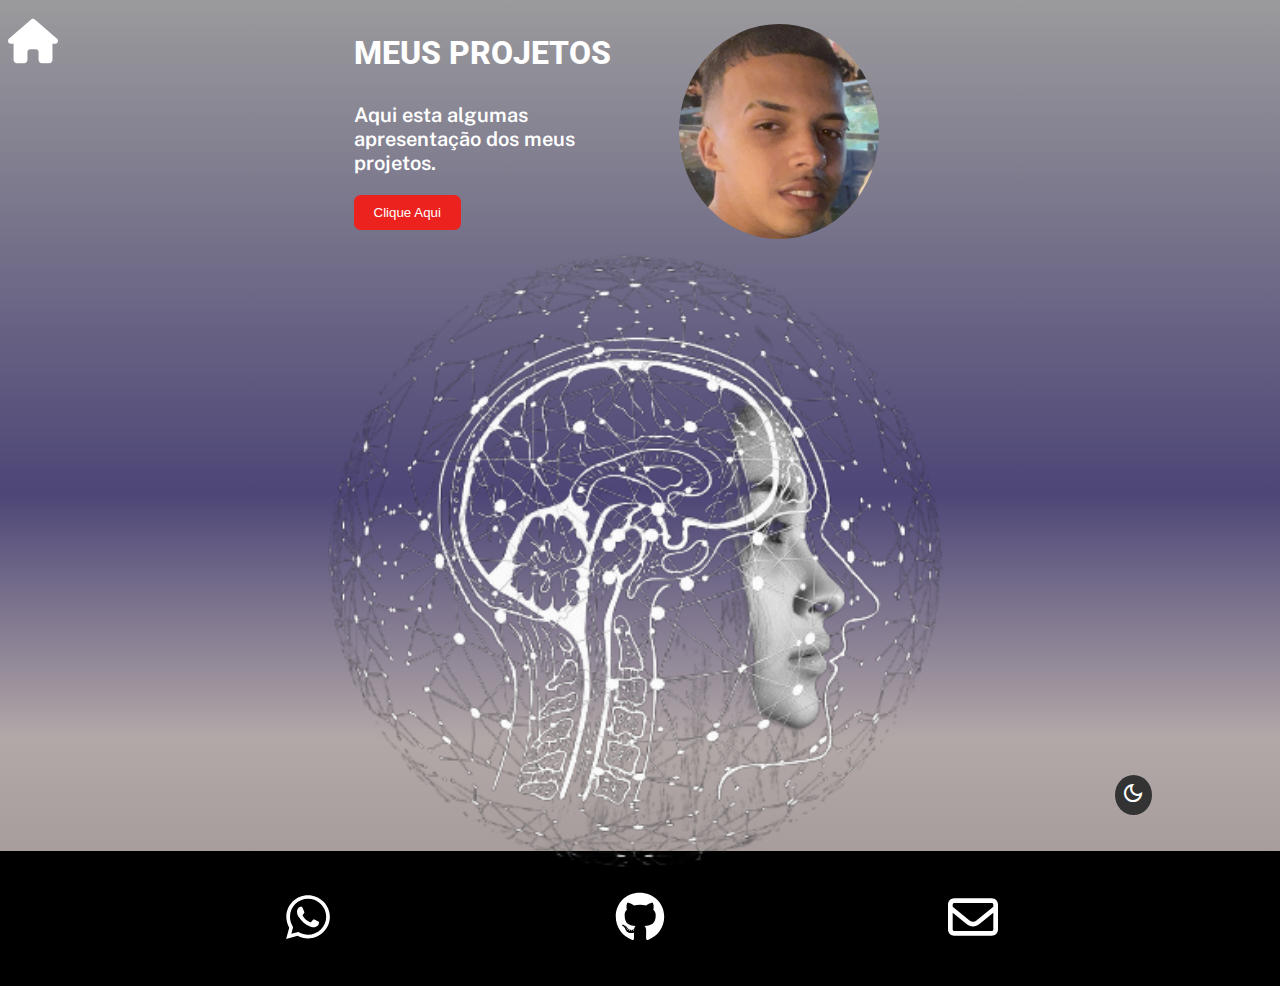
<file: projetos.html>
<!DOCTYPE html>
<html lang="en">

<head>
    <meta charset="UTF-8">
    <meta name="viewport" content="width=device-width, initial-scale=1.0">
    <link rel="stylesheet" href="css/main.css">
    <link rel="stylesheet" href="css/projetos.css">
    <link rel="stylesheet"
    href="https://fonts.googleapis.com/css2?family=Material+Symbols+Outlined:opsz,wght,FILL,GRAD@24,400,0,0" />
    <title>Projetos</title>
</head>

<body>
    <header>
        <a href="index.html">
            <svg xmlns="http://www.w3.org/2000/svg"
                viewBox="0 0 576 512"><!--!Font Awesome Free 6.6.0 by @fontawesome - https://fontawesome.com License - https://fontawesome.com/license/free Copyright 2024 Fonticons, Inc.-->
                <path
                    d="M575.8 255.5c0 18-15 32.1-32 32.1l-32 0 .7 160.2c0 2.7-.2 5.4-.5 8.1l0 16.2c0 22.1-17.9 40-40 40l-16 0c-1.1 0-2.2 0-3.3-.1c-1.4 .1-2.8 .1-4.2 .1L416 512l-24 0c-22.1 0-40-17.9-40-40l0-24 0-64c0-17.7-14.3-32-32-32l-64 0c-17.7 0-32 14.3-32 32l0 64 0 24c0 22.1-17.9 40-40 40l-24 0-31.9 0c-1.5 0-3-.1-4.5-.2c-1.2 .1-2.4 .2-3.6 .2l-16 0c-22.1 0-40-17.9-40-40l0-112c0-.9 0-1.9 .1-2.8l0-69.7-32 0c-18 0-32-14-32-32.1c0-9 3-17 10-24L266.4 8c7-7 15-8 22-8s15 2 21 7L564.8 231.5c8 7 12 15 11 24z" />
            </svg>
        </a>
    </header>
    <main>
        <div>
            <div>
                <h1>MEUS PROJETOS</h1>
                <p>
                    Aqui esta algumas apresentação dos meus projetos.
                </p>
                <button><a href="https://github.com/miquelao7?tab=repositories">Clique Aqui</a></button>
            </div>
            <div id="div-img">
                <img src="imagens/matheus.jpg">
            </div>
            <div id="imagemFundo">
                <img src="imagens/projetos.png" alt="">
            </div>
        </div>
        <button onclick="DarkMode()" id="dark-button">
            <span class="material-symbols-outlined" id="Dark-Span">
                dark_mode
            </span>
        </button>
    </main>
    <footer>
        <ul>
            <li>
                <a href="https://api.whatsapp.com/send?phone=5531982397628">
                    <svg xmlns="http://www.w3.org/2000/svg"
                        viewBox="0 0 448 512"><!--!Font Awesome Free 6.6.0 by @fontawesome - https://fontawesome.com License - https://fontawesome.com/license/free Copyright 2024 Fonticons, Inc.-->
                        <path
                            d="M380.9 97.1C339 55.1 283.2 32 223.9 32c-122.4 0-222 99.6-222 222 0 39.1 10.2 77.3 29.6 111L0 480l117.7-30.9c32.4 17.7 68.9 27 106.1 27h.1c122.3 0 224.1-99.6 224.1-222 0-59.3-25.2-115-67.1-157zm-157 341.6c-33.2 0-65.7-8.9-94-25.7l-6.7-4-69.8 18.3L72 359.2l-4.4-7c-18.5-29.4-28.2-63.3-28.2-98.2 0-101.7 82.8-184.5 184.6-184.5 49.3 0 95.6 19.2 130.4 54.1 34.8 34.9 56.2 81.2 56.1 130.5 0 101.8-84.9 184.6-186.6 184.6zm101.2-138.2c-5.5-2.8-32.8-16.2-37.9-18-5.1-1.9-8.8-2.8-12.5 2.8-3.7 5.6-14.3 18-17.6 21.8-3.2 3.7-6.5 4.2-12 1.4-32.6-16.3-54-29.1-75.5-66-5.7-9.8 5.7-9.1 16.3-30.3 1.8-3.7 .9-6.9-.5-9.7-1.4-2.8-12.5-30.1-17.1-41.2-4.5-10.8-9.1-9.3-12.5-9.5-3.2-.2-6.9-.2-10.6-.2-3.7 0-9.7 1.4-14.8 6.9-5.1 5.6-19.4 19-19.4 46.3 0 27.3 19.9 53.7 22.6 57.4 2.8 3.7 39.1 59.7 94.8 83.8 35.2 15.2 49 16.5 66.6 13.9 10.7-1.6 32.8-13.4 37.4-26.4 4.6-13 4.6-24.1 3.2-26.4-1.3-2.5-5-3.9-10.5-6.6z" />
                    </svg>
                </a>
            </li>
            <li>
                <a href="https://github.com/miquelao7">
                    <svg xmlns="http://www.w3.org/2000/svg"
                        viewBox="0 0 496 512"><!--!Font Awesome Free 6.6.0 by @fontawesome - https://fontawesome.com License - https://fontawesome.com/license/free Copyright 2024 Fonticons, Inc.-->
                        <path
                            d="M165.9 397.4c0 2-2.3 3.6-5.2 3.6-3.3 .3-5.6-1.3-5.6-3.6 0-2 2.3-3.6 5.2-3.6 3-.3 5.6 1.3 5.6 3.6zm-31.1-4.5c-.7 2 1.3 4.3 4.3 4.9 2.6 1 5.6 0 6.2-2s-1.3-4.3-4.3-5.2c-2.6-.7-5.5 .3-6.2 2.3zm44.2-1.7c-2.9 .7-4.9 2.6-4.6 4.9 .3 2 2.9 3.3 5.9 2.6 2.9-.7 4.9-2.6 4.6-4.6-.3-1.9-3-3.2-5.9-2.9zM244.8 8C106.1 8 0 113.3 0 252c0 110.9 69.8 205.8 169.5 239.2 12.8 2.3 17.3-5.6 17.3-12.1 0-6.2-.3-40.4-.3-61.4 0 0-70 15-84.7-29.8 0 0-11.4-29.1-27.8-36.6 0 0-22.9-15.7 1.6-15.4 0 0 24.9 2 38.6 25.8 21.9 38.6 58.6 27.5 72.9 20.9 2.3-16 8.8-27.1 16-33.7-55.9-6.2-112.3-14.3-112.3-110.5 0-27.5 7.6-41.3 23.6-58.9-2.6-6.5-11.1-33.3 2.6-67.9 20.9-6.5 69 27 69 27 20-5.6 41.5-8.5 62.8-8.5s42.8 2.9 62.8 8.5c0 0 48.1-33.6 69-27 13.7 34.7 5.2 61.4 2.6 67.9 16 17.7 25.8 31.5 25.8 58.9 0 96.5-58.9 104.2-114.8 110.5 9.2 7.9 17 22.9 17 46.4 0 33.7-.3 75.4-.3 83.6 0 6.5 4.6 14.4 17.3 12.1C428.2 457.8 496 362.9 496 252 496 113.3 383.5 8 244.8 8zM97.2 352.9c-1.3 1-1 3.3 .7 5.2 1.6 1.6 3.9 2.3 5.2 1 1.3-1 1-3.3-.7-5.2-1.6-1.6-3.9-2.3-5.2-1zm-10.8-8.1c-.7 1.3 .3 2.9 2.3 3.9 1.6 1 3.6 .7 4.3-.7 .7-1.3-.3-2.9-2.3-3.9-2-.6-3.6-.3-4.3 .7zm32.4 35.6c-1.6 1.3-1 4.3 1.3 6.2 2.3 2.3 5.2 2.6 6.5 1 1.3-1.3 .7-4.3-1.3-6.2-2.2-2.3-5.2-2.6-6.5-1zm-11.4-14.7c-1.6 1-1.6 3.6 0 5.9 1.6 2.3 4.3 3.3 5.6 2.3 1.6-1.3 1.6-3.9 0-6.2-1.4-2.3-4-3.3-5.6-2z" />
                    </svg>
                </a>
            </li>
            <li>
                <a href="mailto:matheusamalves@icloud.com">
                    <svg xmlns="http://www.w3.org/2000/svg"
                        viewBox="0 0 512 512"><!--!Font Awesome Free 6.6.0 by @fontawesome - https://fontawesome.com License - https://fontawesome.com/license/free Copyright 2024 Fonticons, Inc.-->
                        <path
                            d="M64 112c-8.8 0-16 7.2-16 16l0 22.1L220.5 291.7c20.7 17 50.4 17 71.1 0L464 150.1l0-22.1c0-8.8-7.2-16-16-16L64 112zM48 212.2L48 384c0 8.8 7.2 16 16 16l384 0c8.8 0 16-7.2 16-16l0-171.8L322 328.8c-38.4 31.5-93.7 31.5-132 0L48 212.2zM0 128C0 92.7 28.7 64 64 64l384 0c35.3 0 64 28.7 64 64l0 256c0 35.3-28.7 64-64 64L64 448c-35.3 0-64-28.7-64-64L0 128z" />
                    </svg>
                </a>
            </li>
        </ul>
    </footer>
    <script src="script.js"></script>
</body>

</html>
</file>
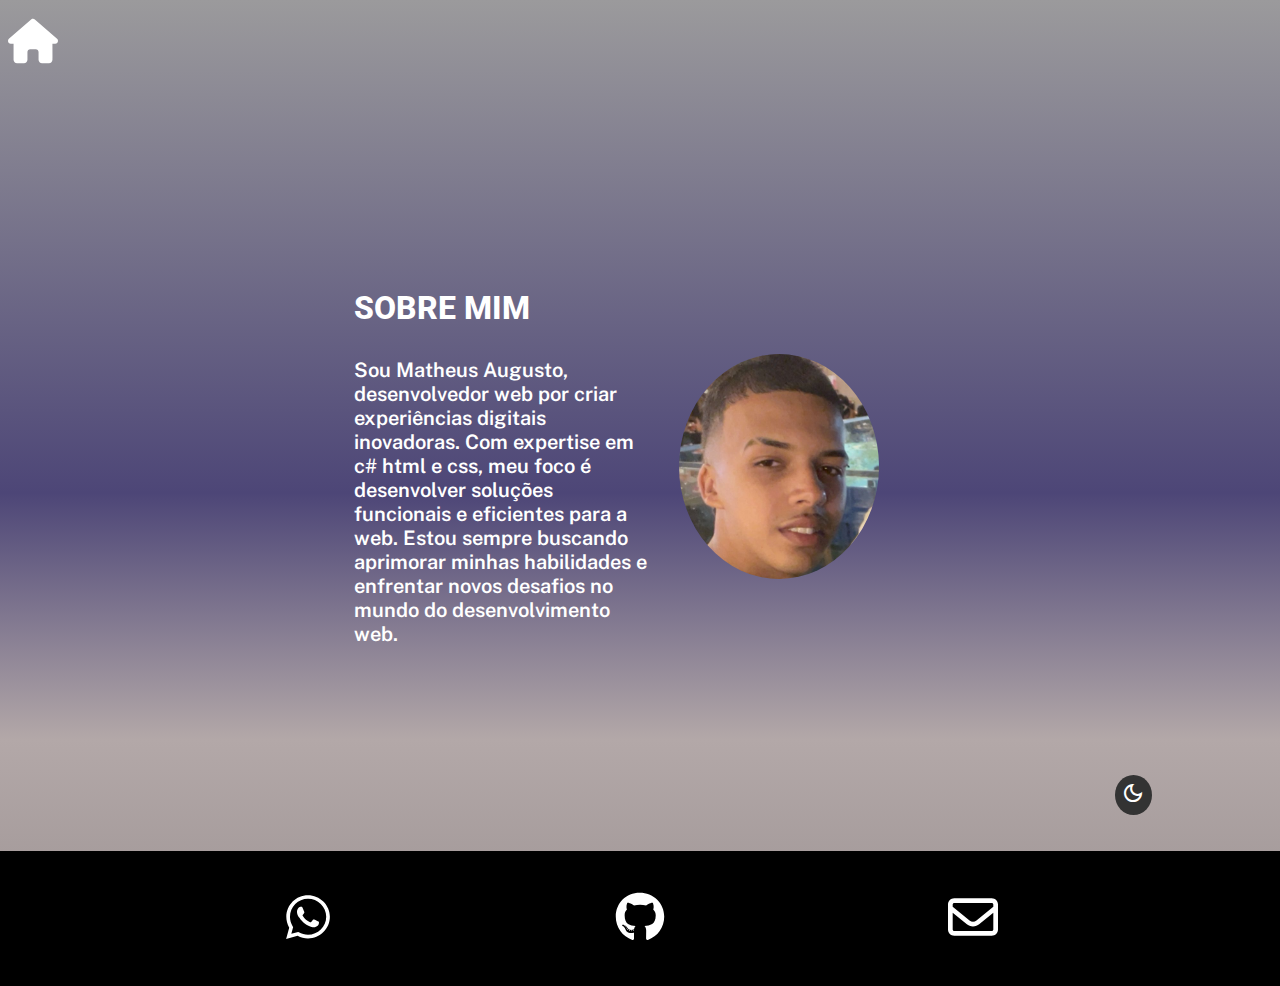
<file: sobreMim.html>
<!DOCTYPE html>
<html lang="en">

<head>
    <meta charset="UTF-8">
    <meta name="viewport" content="width=device-width, initial-scale=1.0">
    <link rel="stylesheet" href="css/main.css">
    <link rel="stylesheet" href="css/sobreMim.css">
    <link rel="stylesheet"
    href="https://fonts.googleapis.com/css2?family=Material+Symbols+Outlined:opsz,wght,FILL,GRAD@24,400,0,0" />
    <title>Sobre mim</title>
</head>

<body>
    <header>
        <a href="index.html">
            <svg xmlns="http://www.w3.org/2000/svg"
                viewBox="0 0 576 512"><!--!Font Awesome Free 6.6.0 by @fontawesome - https://fontawesome.com License - https://fontawesome.com/license/free Copyright 2024 Fonticons, Inc.-->
                <path
                    d="M575.8 255.5c0 18-15 32.1-32 32.1l-32 0 .7 160.2c0 2.7-.2 5.4-.5 8.1l0 16.2c0 22.1-17.9 40-40 40l-16 0c-1.1 0-2.2 0-3.3-.1c-1.4 .1-2.8 .1-4.2 .1L416 512l-24 0c-22.1 0-40-17.9-40-40l0-24 0-64c0-17.7-14.3-32-32-32l-64 0c-17.7 0-32 14.3-32 32l0 64 0 24c0 22.1-17.9 40-40 40l-24 0-31.9 0c-1.5 0-3-.1-4.5-.2c-1.2 .1-2.4 .2-3.6 .2l-16 0c-22.1 0-40-17.9-40-40l0-112c0-.9 0-1.9 .1-2.8l0-69.7-32 0c-18 0-32-14-32-32.1c0-9 3-17 10-24L266.4 8c7-7 15-8 22-8s15 2 21 7L564.8 231.5c8 7 12 15 11 24z" />
            </svg>
        </a>
    </header>
    <main>
        <div>
            <div>
                <h1>SOBRE MIM</h1>
                <p>
                    Sou Matheus Augusto, desenvolvedor web por criar experiências digitais inovadoras. Com expertise em
                    c# html e css, meu foco é desenvolver soluções funcionais e eficientes para a web. Estou sempre
                    buscando aprimorar minhas habilidades e enfrentar novos desafios no mundo do desenvolvimento web.
                </p>
            </div>
            <div>
                <img src="/imagens/matheus.jpg" alt="">
            </div>
        </div>
        <button onclick="DarkMode()" id="dark-button">
            <span class="material-symbols-outlined" id="Dark-Span">
                dark_mode
            </span>
        </button>
    </main>
    <footer>
        <ul>
            <li>
                <a href="https://api.whatsapp.com/send?phone=5531982397628">
                    <svg xmlns="http://www.w3.org/2000/svg"
                        viewBox="0 0 448 512"><!--!Font Awesome Free 6.6.0 by @fontawesome - https://fontawesome.com License - https://fontawesome.com/license/free Copyright 2024 Fonticons, Inc.-->
                        <path
                            d="M380.9 97.1C339 55.1 283.2 32 223.9 32c-122.4 0-222 99.6-222 222 0 39.1 10.2 77.3 29.6 111L0 480l117.7-30.9c32.4 17.7 68.9 27 106.1 27h.1c122.3 0 224.1-99.6 224.1-222 0-59.3-25.2-115-67.1-157zm-157 341.6c-33.2 0-65.7-8.9-94-25.7l-6.7-4-69.8 18.3L72 359.2l-4.4-7c-18.5-29.4-28.2-63.3-28.2-98.2 0-101.7 82.8-184.5 184.6-184.5 49.3 0 95.6 19.2 130.4 54.1 34.8 34.9 56.2 81.2 56.1 130.5 0 101.8-84.9 184.6-186.6 184.6zm101.2-138.2c-5.5-2.8-32.8-16.2-37.9-18-5.1-1.9-8.8-2.8-12.5 2.8-3.7 5.6-14.3 18-17.6 21.8-3.2 3.7-6.5 4.2-12 1.4-32.6-16.3-54-29.1-75.5-66-5.7-9.8 5.7-9.1 16.3-30.3 1.8-3.7 .9-6.9-.5-9.7-1.4-2.8-12.5-30.1-17.1-41.2-4.5-10.8-9.1-9.3-12.5-9.5-3.2-.2-6.9-.2-10.6-.2-3.7 0-9.7 1.4-14.8 6.9-5.1 5.6-19.4 19-19.4 46.3 0 27.3 19.9 53.7 22.6 57.4 2.8 3.7 39.1 59.7 94.8 83.8 35.2 15.2 49 16.5 66.6 13.9 10.7-1.6 32.8-13.4 37.4-26.4 4.6-13 4.6-24.1 3.2-26.4-1.3-2.5-5-3.9-10.5-6.6z" />
                    </svg>
                </a>
            </li>
            <li>
                <a href="https://github.com/miquelao7">
                    <svg xmlns="http://www.w3.org/2000/svg"
                        viewBox="0 0 496 512"><!--!Font Awesome Free 6.6.0 by @fontawesome - https://fontawesome.com License - https://fontawesome.com/license/free Copyright 2024 Fonticons, Inc.-->
                        <path
                            d="M165.9 397.4c0 2-2.3 3.6-5.2 3.6-3.3 .3-5.6-1.3-5.6-3.6 0-2 2.3-3.6 5.2-3.6 3-.3 5.6 1.3 5.6 3.6zm-31.1-4.5c-.7 2 1.3 4.3 4.3 4.9 2.6 1 5.6 0 6.2-2s-1.3-4.3-4.3-5.2c-2.6-.7-5.5 .3-6.2 2.3zm44.2-1.7c-2.9 .7-4.9 2.6-4.6 4.9 .3 2 2.9 3.3 5.9 2.6 2.9-.7 4.9-2.6 4.6-4.6-.3-1.9-3-3.2-5.9-2.9zM244.8 8C106.1 8 0 113.3 0 252c0 110.9 69.8 205.8 169.5 239.2 12.8 2.3 17.3-5.6 17.3-12.1 0-6.2-.3-40.4-.3-61.4 0 0-70 15-84.7-29.8 0 0-11.4-29.1-27.8-36.6 0 0-22.9-15.7 1.6-15.4 0 0 24.9 2 38.6 25.8 21.9 38.6 58.6 27.5 72.9 20.9 2.3-16 8.8-27.1 16-33.7-55.9-6.2-112.3-14.3-112.3-110.5 0-27.5 7.6-41.3 23.6-58.9-2.6-6.5-11.1-33.3 2.6-67.9 20.9-6.5 69 27 69 27 20-5.6 41.5-8.5 62.8-8.5s42.8 2.9 62.8 8.5c0 0 48.1-33.6 69-27 13.7 34.7 5.2 61.4 2.6 67.9 16 17.7 25.8 31.5 25.8 58.9 0 96.5-58.9 104.2-114.8 110.5 9.2 7.9 17 22.9 17 46.4 0 33.7-.3 75.4-.3 83.6 0 6.5 4.6 14.4 17.3 12.1C428.2 457.8 496 362.9 496 252 496 113.3 383.5 8 244.8 8zM97.2 352.9c-1.3 1-1 3.3 .7 5.2 1.6 1.6 3.9 2.3 5.2 1 1.3-1 1-3.3-.7-5.2-1.6-1.6-3.9-2.3-5.2-1zm-10.8-8.1c-.7 1.3 .3 2.9 2.3 3.9 1.6 1 3.6 .7 4.3-.7 .7-1.3-.3-2.9-2.3-3.9-2-.6-3.6-.3-4.3 .7zm32.4 35.6c-1.6 1.3-1 4.3 1.3 6.2 2.3 2.3 5.2 2.6 6.5 1 1.3-1.3 .7-4.3-1.3-6.2-2.2-2.3-5.2-2.6-6.5-1zm-11.4-14.7c-1.6 1-1.6 3.6 0 5.9 1.6 2.3 4.3 3.3 5.6 2.3 1.6-1.3 1.6-3.9 0-6.2-1.4-2.3-4-3.3-5.6-2z" />
                    </svg>
                </a>
            </li>
            <li>
                <a href="mailto:matheusamalves@icloud.com">
                    <svg xmlns="http://www.w3.org/2000/svg"
                        viewBox="0 0 512 512"><!--!Font Awesome Free 6.6.0 by @fontawesome - https://fontawesome.com License - https://fontawesome.com/license/free Copyright 2024 Fonticons, Inc.-->
                        <path
                            d="M64 112c-8.8 0-16 7.2-16 16l0 22.1L220.5 291.7c20.7 17 50.4 17 71.1 0L464 150.1l0-22.1c0-8.8-7.2-16-16-16L64 112zM48 212.2L48 384c0 8.8 7.2 16 16 16l384 0c8.8 0 16-7.2 16-16l0-171.8L322 328.8c-38.4 31.5-93.7 31.5-132 0L48 212.2zM0 128C0 92.7 28.7 64 64 64l384 0c35.3 0 64 28.7 64 64l0 256c0 35.3-28.7 64-64 64L64 448c-35.3 0-64-28.7-64-64L0 128z" />
                    </svg>
                </a>
            </li>
        </ul>
    </footer>
    <script src="script.js"></script>
</body>

</html>
</file>
<file: css/main.css>
@import url('https://fonts.googleapis.com/css2?family=Public+Sans:ital,wght@0,100..900;1,100..900&family=Roboto:ital,wght@0,100;0,300;0,400;0,500;0,700;0,900;1,100;1,300;1,400;1,500;1,700;1,900&display=swap');

* {
    box-sizing: border-box;
    margin: 0;
    padding: 0;
}

body {
    background: linear-gradient(180deg, #9B9A9C 0%, #4D4677 50%, #B3A8A8 75%, #999090 100%);
    background-repeat: no-repeat;
}

header {
    padding: 1em .5em;
}

ul {
    list-style: none;
}

footer {
    background-color: black;
    min-height: 15vh;
    display: flex;
    align-items: center;
}

footer ul {
    display: flex;
    width: 100%;
    justify-content: space-evenly;
}

footer svg,
header svg {
    width: 50px;
    height: 50px;
    fill: white;
}

footer svg:hover {
    fill: lightgray;
    transform: scale(1.1);
}

h1 {
    font-family: "Roboto", serif;
    font-size: 30px;
    font-weight: 800;
    line-height: 35.16px;
    text-align: left;
}

i {
    position: absolute;
    width: 5px;
    height: 5px;
    border-radius: 50%;
    background-color: #868686;
    pointer-events: none;
    animation: animacaoMouse 2s linear forwards;
}

main {
    position: relative;
}

@keyframes animacaoMouse {
    0% {
        opacity: 1;
        transform: translate(0, 0);
    }

    100% {
        opacity: 0;
        transform: translate(var(--x), var(--y));
    }
}

#dark-button {
    position: absolute;
    top: 90%;
    right: 10%;
    background-color: #333;
    color: white;
    border-radius: 50%;
    padding: .5em;
    border: 0;
}

.dark-mode {
    background: linear-gradient(rgb(80, 87, 91) 0%, rgb(62, 56, 95) 50%, rgb(70, 76, 79) 75%, rgb(84, 91, 95) 100%);
    color: white;
}

.dark-mode a {
    color: white;
}
</file>
<file: css/index.css>
header {
    padding: 1em .5em;
}


header ul {
    display: flex;
    justify-content: space-evenly;
}

header a {
    text-decoration: none;
    color: black;
    font-family: Roboto;
    font-size: 1.25em;
    font-weight: 400;
    text-align: left;
}

img {
    border-radius: 50%;
    width: 200px;
    height: 215px;
    margin-right: 3em;
    object-fit: cover;
    object-position: 30% 60%;
}

main {
    height: 90vh;
    display: flex;
    align-items: center;
    justify-content: center;
}

main>div {
    display: flex;
    align-items: center;
    justify-content: space-between;
    flex-wrap: wrap;
}

main div,
h1,
h2 {
    width: fit-content;
    font-family: "Roboto", sans-serif;
}

h1 {
    font-size: 20px;
    font-weight: 500;
    font-style: normal;
}

h2 {
    font-size: 1.24em;
    font-weight: 400;
}

h1 span,
#texto-digitar-2 {
    color: rgb(72, 117, 199);
    font-weight: 800;
}

#cursor {
    display: inline-block;
    background-color: #ccc;
    margin-left: 0.1rem;
    width: 3px;
    animation: blink 1s infinite;
}

#cursor.typing {
    animation: none;
}

@keyframes blink {
    0% {
        background-color: #ccc;
    }

    49% {
        background-color: #ccc;
    }

    50% {
        background-color: transparent;
    }

    99% {
        background-color: transparent;
    }

    100% {
        background-color: #ccc;
    }
}

@media (max-width: 425px) {
    main>div {
        align-items: center;
        justify-content: center;
        flex-direction: column-reverse;
    }

    main img {
        margin: 0;
    }
}

@media (max-width: 320px) {
    header ul {
        flex-direction: column;
        justify-content: center;
        align-items: center;
        gap: 1em;
    }
}
</file>
<file: css/contato.css>
main {
    height: 85vh;
}

main ul {
    display: flex;
    justify-content: space-evenly;
    align-items: center;
    height: 100%;
    width: 100%;
}

main svg {
    width: 50px;
    height: 50px;
    margin-right: 1em;
    fill: white;
}

a {
    font-family: Public Sans;
    font-size: 20px;
    font-weight: 800;
    line-height: 23.5px;
    text-align: left;
    color: white;
    text-decoration: none;
    display: flex;
    align-items: center;
}

@media (max-width: 1024px) {
    main ul {
        flex-direction: column;
    }
}

@media (max-width: 320px) {
    main ul {
        padding: 0;
    }

    main a {
        flex-wrap: wrap;
        justify-content: center;
    }

    main span {
        width: 100%;
        text-align: center;
    }

    main svg {
        margin-bottom: 1em;
    }
}

.dark-mode main svg,
.dark-mode header svg {
    fill: black;
}
</file>
<file: css/habilidades.css>
#habilidades {
    display: flex;
    width: 100%;
    gap: 1em;
    flex-wrap: wrap;
    justify-content: center;
}

#habilidades svg,
#habilidades img {
    width: 50px;
    height: 50px;
}

main {
    height: 85vh;
    display: flex;
    align-items: center;
    justify-content: center;
}

h1 {
    font-size: 2em;
    font-weight: 800;
    color: white;
    margin: 0 auto 1em auto;
    width: fit-content;
}

p {
    width: 300px;
    font-size: 20px;
    display: block;
    margin: 0 auto 1.5em auto;
    font-weight: 600;
    font-family: "Public Sans", serif;
    color: white;
}

@media (max-width: 425px) {
    h1 {
        text-align: center;
    }
}

.dark-mode svg {
    fill: white;
}

.dark-mode img {
    filter: invert(1);
}

.dark-mode header svg {
    fill: black;
}
</file>
<file: css/projetos.css>
main {
    height: 85vh;
    display: flex;
    align-items: center;
    justify-content: center;
}

main>div {
    display: flex;
    flex-wrap: wrap;
    align-items: center;
    justify-content: center;
}

h1 {
    font-size: 2em;
    font-weight: 800;
    color: white;
    margin-bottom: 1em;
    width: fit-content;
}

p {
    width: 300px;
    font-size: 20px;
    margin-right: 1.25em;
    margin-bottom: 1em;
    font-weight: 600;
    font-family: "Public Sans", serif;
    color: white;
}

main svg {
    width: 200px;
    height: 200px;
    fill: white;
}

button {
    background: #EC221F;
    border: 0;
    padding: .75em 1.5em;
    border-radius: .5em;
}

button a {
    color: white;
    text-decoration: none;
}

#imagemFundo img {
    width: 1000px;
}

#div-img img {
    border-radius: 50%;
    width: 200px;
    height: 215px;
    margin-right: 3em;
    object-fit: cover;
    object-position: 30% 60%;
}

@media (max-width: 768px) {
    #imagemFundo {
        display: none;
    }
}

@media (max-width: 425px) {
    p {
        margin: 0 0 1em 0;
    }

    button {
        margin-bottom: 1.5em;
    }
}

.dark-mode header svg {
    fill: black;
}
</file>
<file: css/sobreMim.css>
img {
    border-radius: 50%;
    width: 200px;
    height: 225px;
    margin-right: 3em;
    object-fit: cover;
    object-position: 30% 60%;
}

main {
    height: 85vh;
    display: flex;
    align-items: center;
    justify-content: center;
}

main>div {
    display: flex;
    flex-wrap: wrap;
    align-items: center;
    justify-content: center;
}

h1 {
    font-size: 2em;
    font-weight: 800;
    color: white;
    margin-bottom: 1em;
    width: fit-content;
}

p {
    width: 300px;
    font-size: 20px;
    margin-right: 1.25em;
    font-weight: 600;
    font-family: "Public Sans", serif;
    color: white;
}

@media (max-width: 425px) {
    p {
        margin: 0;
    }
}

.dark-mode header svg {
    fill: black;
}
</file>
